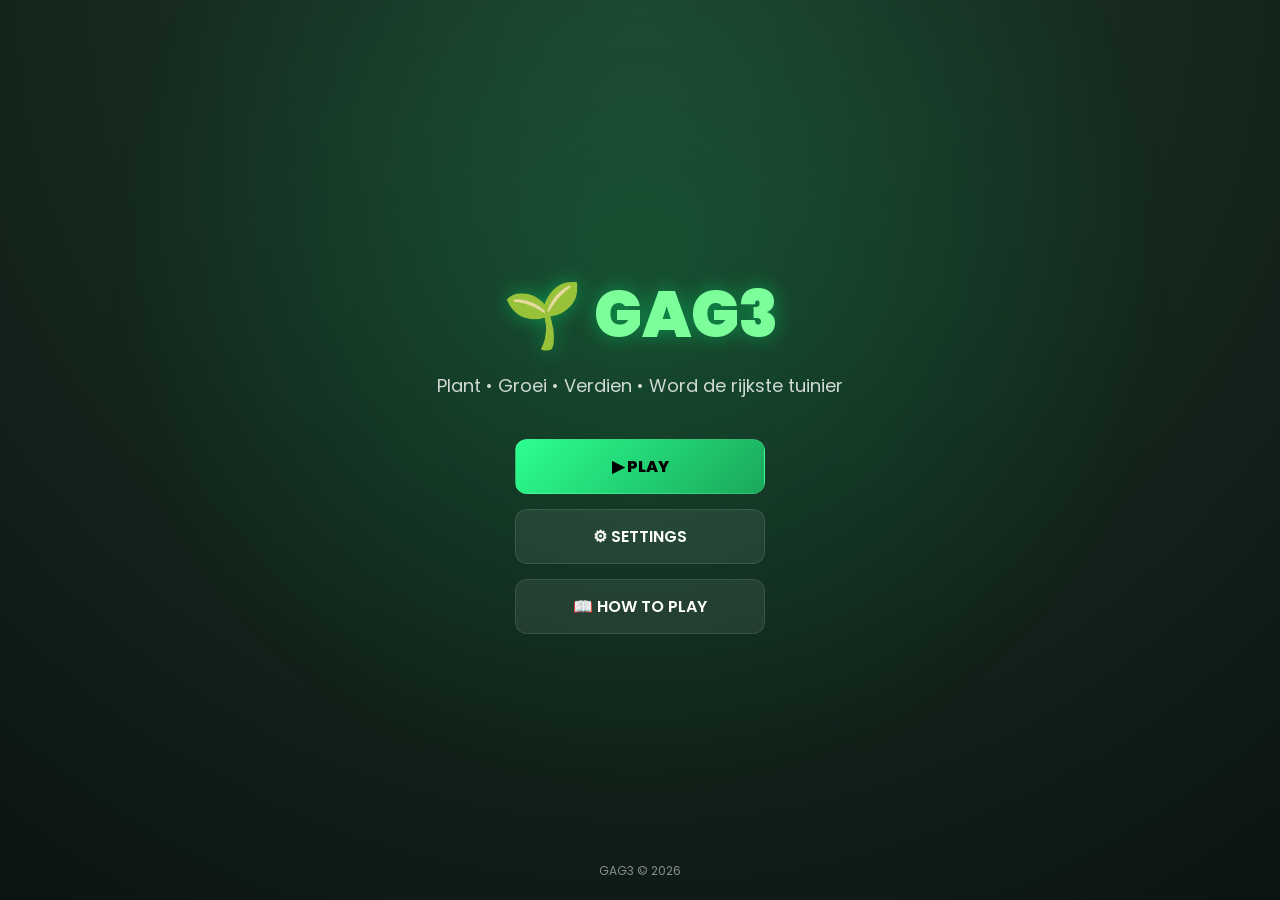
<file: index.html>
<!DOCTYPE html>
<html lang="nl">
<head>
    <meta charset="UTF-8">
    <meta name="viewport" content="width=device-width, initial-scale=1.0">
    <title>GAG3 - Grow A Garden 3</title>

    <link href="https://fonts.googleapis.com/css2?family=Poppins:wght@300;500;700;900&display=swap" rel="stylesheet">

    <style>
        * {
            margin: 0;
            padding: 0;
            box-sizing: border-box;
            font-family: 'Poppins', sans-serif;
        }

        body {
            height: 100vh;
            overflow: hidden;
            background: radial-gradient(circle at top, #1f3b2c, #0b1410);
            color: white;
            display: flex;
            flex-direction: column;
            align-items: center;
            justify-content: center;
        }

        /* Background glow */
        #background {
            position: fixed;
            inset: 0;
            background: radial-gradient(circle at 50% 30%, rgba(0,255,120,0.15), transparent 60%);
            z-index: -1;
        }

        header {
            text-align: center;
            margin-bottom: 40px;
            animation: fadeIn 1s ease;
        }

        h1 {
            font-size: 64px;
            font-weight: 900;
            color: #7CFF9B;
            text-shadow: 0 0 20px rgba(0,255,120,0.4);
        }

        p {
            margin-top: 10px;
            font-size: 18px;
            opacity: 0.8;
        }

        .menu {
            display: flex;
            flex-direction: column;
            gap: 15px;
            width: 250px;
        }

        button {
            padding: 14px;
            border: none;
            border-radius: 12px;
            font-size: 16px;
            font-weight: 600;
            cursor: pointer;
            transition: 0.2s ease;
            background: rgba(255,255,255,0.08);
            color: white;
            backdrop-filter: blur(10px);
            border: 1px solid rgba(255,255,255,0.1);
        }

        button:hover {
            transform: scale(1.05);
            background: rgba(124,255,155,0.15);
            box-shadow: 0 0 20px rgba(124,255,155,0.2);
        }

        #playButton {
            background: linear-gradient(135deg, #2cff8f, #1aa85b);
            color: black;
            font-weight: 800;
        }

        #playButton:hover {
            box-shadow: 0 0 30px rgba(44,255,143,0.5);
        }

        footer {
            position: absolute;
            bottom: 20px;
            font-size: 12px;
            opacity: 0.5;
        }

        @keyframes fadeIn {
            from { opacity: 0; transform: translateY(-10px); }
            to { opacity: 1; transform: translateY(0); }
        }
    </style>
</head>

<body>

<div id="background"></div>

<header>
    <h1>🌱 GAG3</h1>
    <p>Plant • Groei • Verdien • Word de rijkste tuinier</p>
</header>

<div class="menu">
    <button id="playButton">▶ PLAY</button>
    <button onclick="alert('Settings komt later 😉')">⚙ SETTINGS</button>
    <button onclick="alert('Leg ik straks uit in game 😎')">📖 HOW TO PLAY</button>
</div>

<footer>
    GAG3 © 2026
</footer>

<script>
    const playButton = document.getElementById("playButton");

    playButton.addEventListener("click", () => {
        playButton.innerText = "Loading...";
        playButton.style.opacity = "0.7";

        setTimeout(() => {
            window.location.href = "game.html";
        }, 600);
    });

    // kleine background movement effect
    document.addEventListener("mousemove", (e) => {
        const bg = document.getElementById("background");
        const x = (e.clientX / window.innerWidth - 0.5) * 20;
        const y = (e.clientY / window.innerHeight - 0.5) * 20;

        bg.style.transform = `translate(${x}px, ${y}px)`;
    });
</script>

</body>
</html>
</file>
